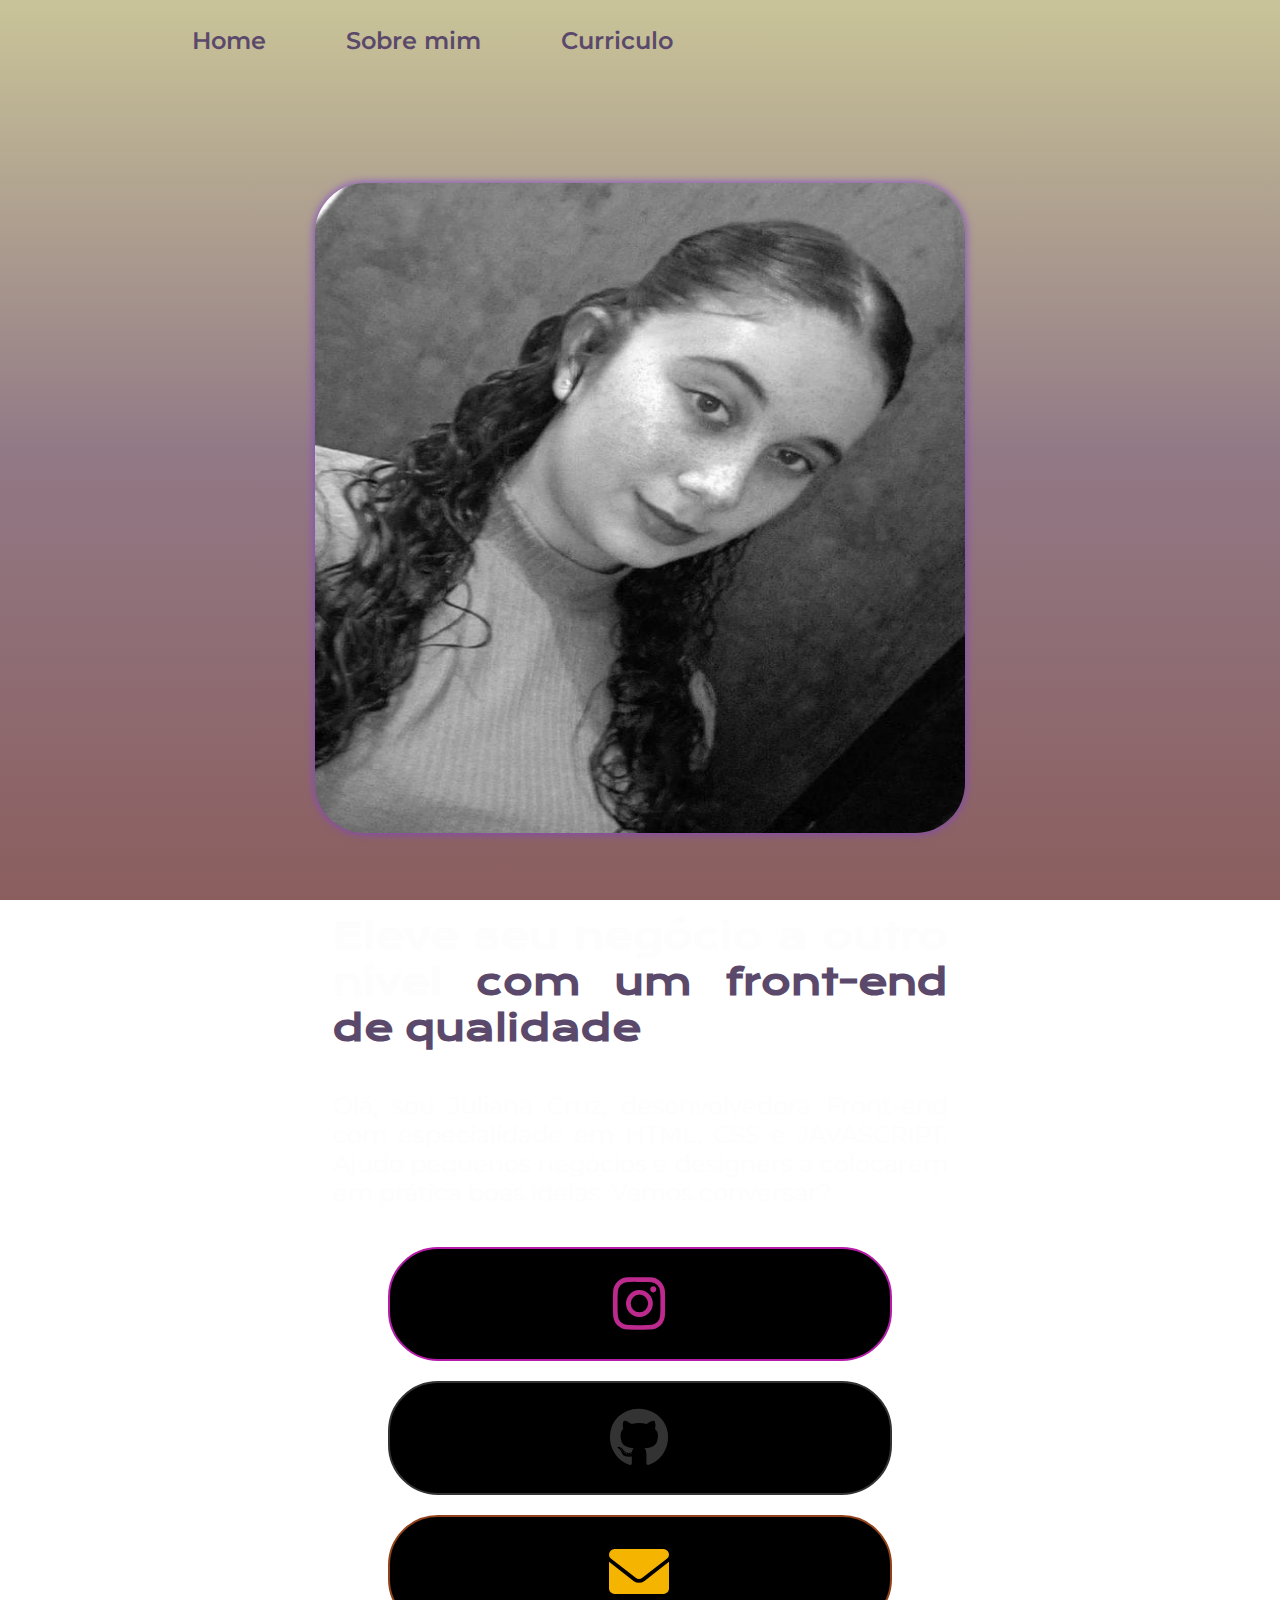
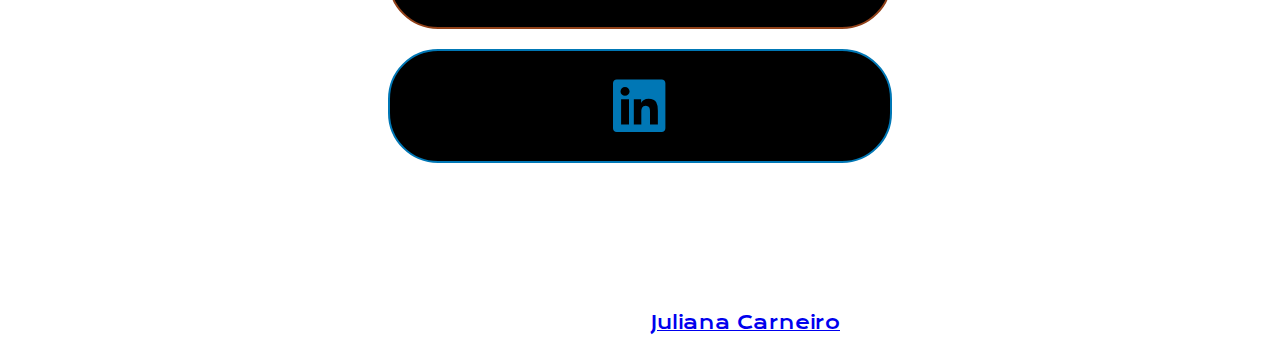
<file: index.html>
<!DOCTYPE html>
<html lang="pt-br">
<head>
    <meta charset="UTF-8">
    <meta name="viewport" content="width=device-width, initial-scale=1.0">
    <title>Portfólio</title>
    <link rel="stylesheet" href="./style/style.css">
    <link rel="stylesheet" href="https://cdnjs.cloudflare.com/ajax/libs/font-awesome/6.0.0-beta3/css/all.min.css">
</head>
<body>
        <header class="cabecalho">
            <nav class="cabecalho-menu">
                
                <a class="cabecalho-menu-links" href="index.html">Home</a>

                <a class="cabecalho-menu-links" href="sobremim.html">Sobre mim</a>

                <a class="cabecalho-menu-links" href="curriculo.html">Curriculo</a>

            </nav>
        </header>
        <main class="conteudo">
            <section class="apresentacao-conteudo">
                <h1 class="apresentacao-conteudo-titulo">
                    Eleve seu negócio a outro nível <strong class="titulo-destaque">com um front-end de qualidade</strong>
                </h1>
                <p class="apresentacao-conteudo-paragrafo">Olá, sou Juliana Cruz, desenvolvedora Front-end com especialidade em HTML, CSS e JAVASCRIPT. Ajudo pequenos negócios e designers a colocarem em prática boas ideias. Vamos conversar?</p>
                
            <div class="apresentacao-links">

                <a class="botao1" href="https://instagram.com/juuh_http_"Instagram>
                    <i class="fab fa-instagram"></i></a>

                <a class="botao2" href="https://github.com/juuhttp"Github>
                    <i class="fab fa-github"></i></a>

                <a class="botao3" href="mailto:cruzbincarneiro@gmail.com"Email>
                    <i class="fas fa-envelope"></i></a>
                
                <a class="botao4" href="https://www.linkedin.com/in/juliana-cruz-bin-carneiro-974b42285/" target="_blank"Linkedin>
                    <i class="fab fa-linkedin"></i></a>
            </div>  

        </section>
                <img class="imagem" src="./assets/IMG_20230118_200412_351.jpg" alt="Foto pessoal">
        </main>
        <footer class="rodape">
            <p>Desenvolvido por <a href="https://github.com/juuhttp">Juliana Carneiro</a></p>
        </footer>
  </body>
  </html>
</file>
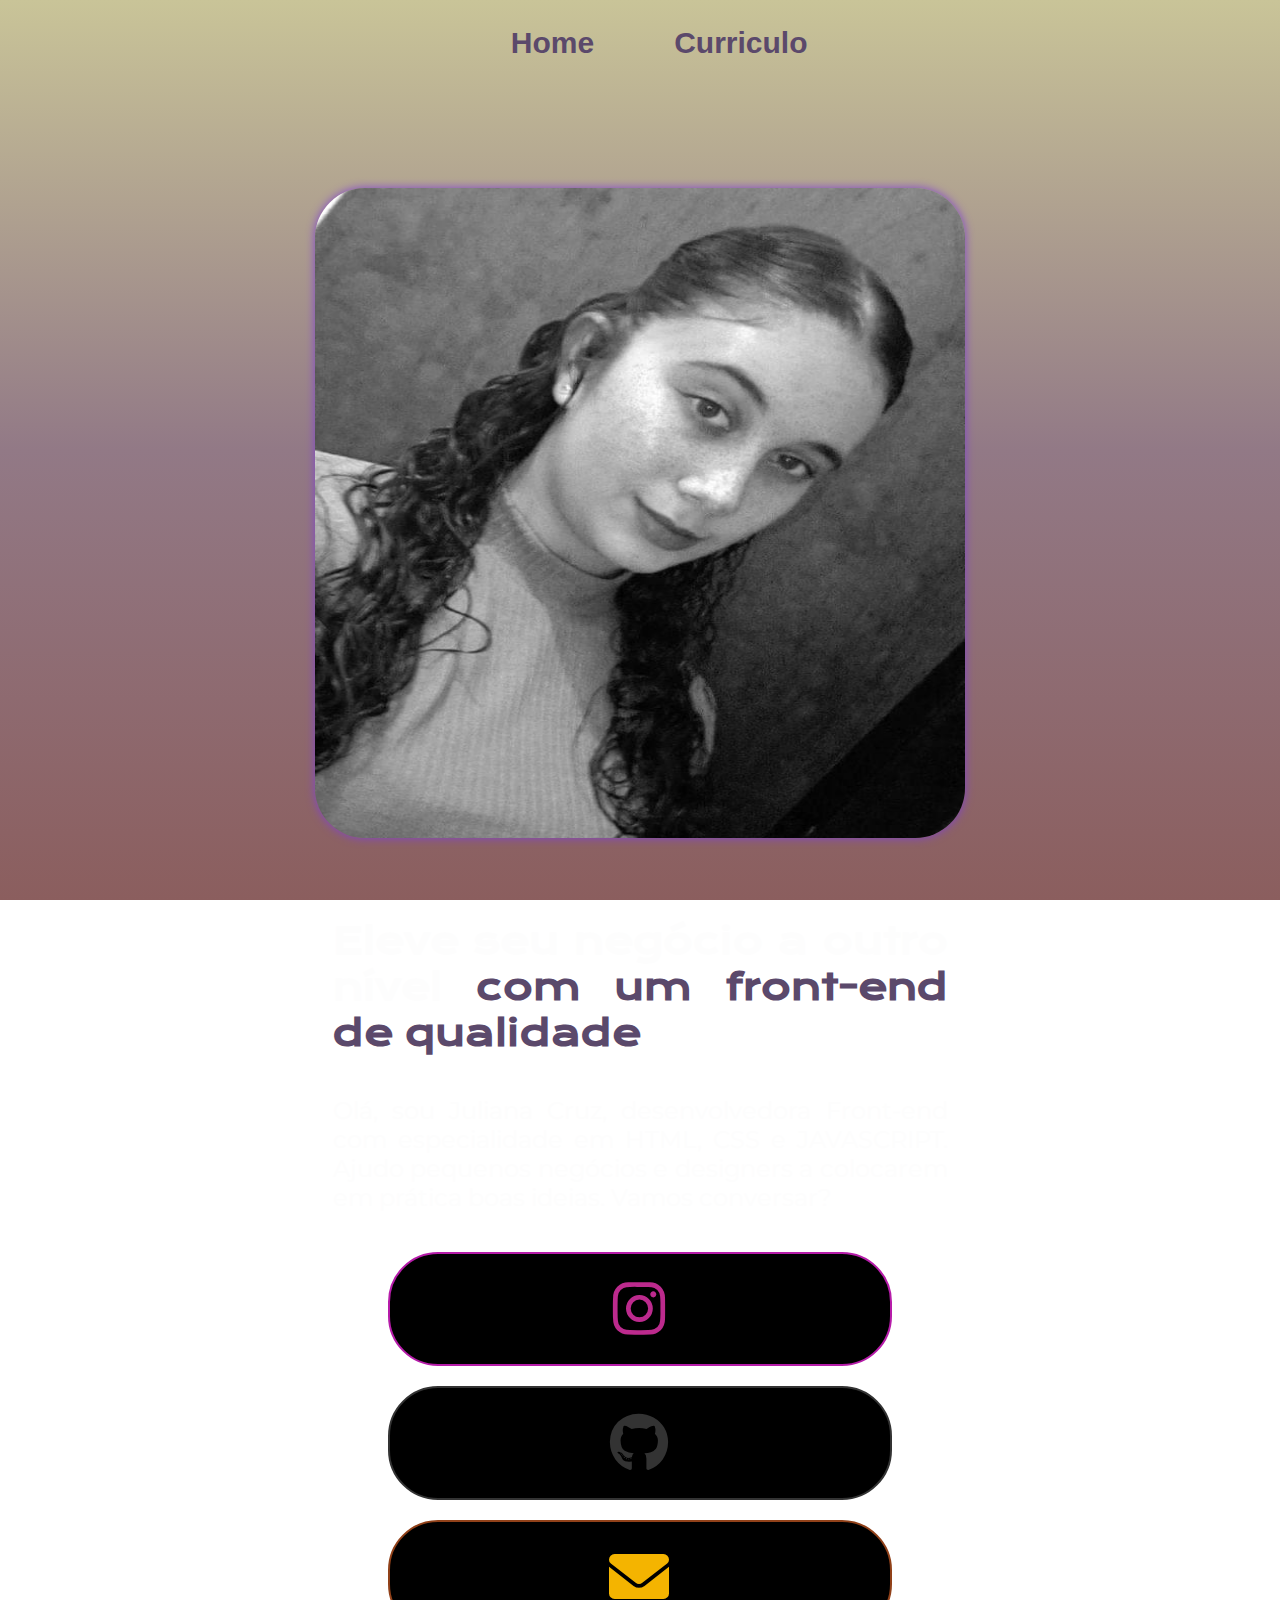
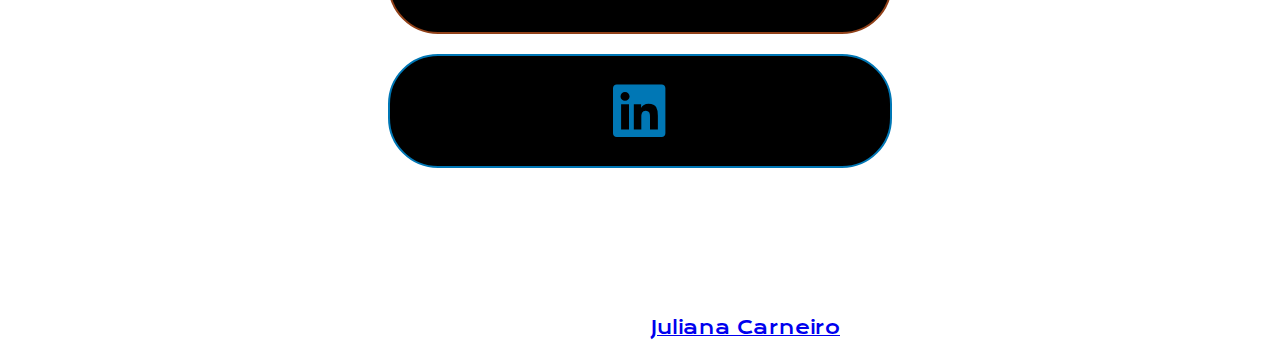
<file: portfólio juliana/index.html>
<!DOCTYPE html>
<html lang="pt-br">
<head>
    <meta charset="UTF-8">
    <meta name="viewport" content="width=device-width, initial-scale=1.0">
    <title>Portfólio</title>
    <link rel="stylesheet" href="./style/style.css">
    <link rel="stylesheet" href="https://cdnjs.cloudflare.com/ajax/libs/font-awesome/6.0.0-beta3/css/all.min.css">
</head>
<body>
        <header class="cabecalho">
            <nav class="cabecalho-menu">
                
                <a class="cabecalho-menu-links" href="index.html">Home</a>

                <a class="cabecalho-menu-links" href="curriculo.html">Curriculo</a>

            </nav>
        </header>
        <main class="conteudo">
            <section class="apresentacao-conteudo">
                <h1 class="apresentacao-conteudo-titulo">
                    Eleve seu negócio a outro nível <strong class="titulo-destaque">com um front-end de qualidade</strong>
                </h1>
                <p class="apresentacao-conteudo-paragrafo">Olá, sou Juliana Cruz, desenvolvedora Front-end com especialidade em HTML, CSS e JAVASCRIPT. Ajudo pequenos negócios e designers a colocarem em prática boas ideias. Vamos conversar?</p>
                
            <div class="apresentacao-links">

                <a class="botao1" href="https://instagram.com/juuh_http_"Instagram>
                    <i class="fab fa-instagram"></i></a>

                <a class="botao2" href="https://github.com/juuhttp"Github>
                    <i class="fab fa-github"></i></a>

                <a class="botao3" href="mailto:cruzbincarneiro@gmail.com"Email>
                    <i class="fas fa-envelope"></i></a>
                
                <a class="botao4" href="https://www.linkedin.com/in/juliana-cruz-bin-carneiro-974b42285/" target="_blank"Linkedin>
                    <i class="fab fa-linkedin"></i></a>
            </div>  

        </section>
                <img class="imagem" src="./assets/IMG_20230118_200412_351.jpg" alt="Foto pessoal">
        </main>
        <footer class="rodape">
            <p>Desenvolvido por <a href="https://github.com/juuhttp">Juliana Carneiro</a></p>
        </footer>
  </body>
  </html>
</file>
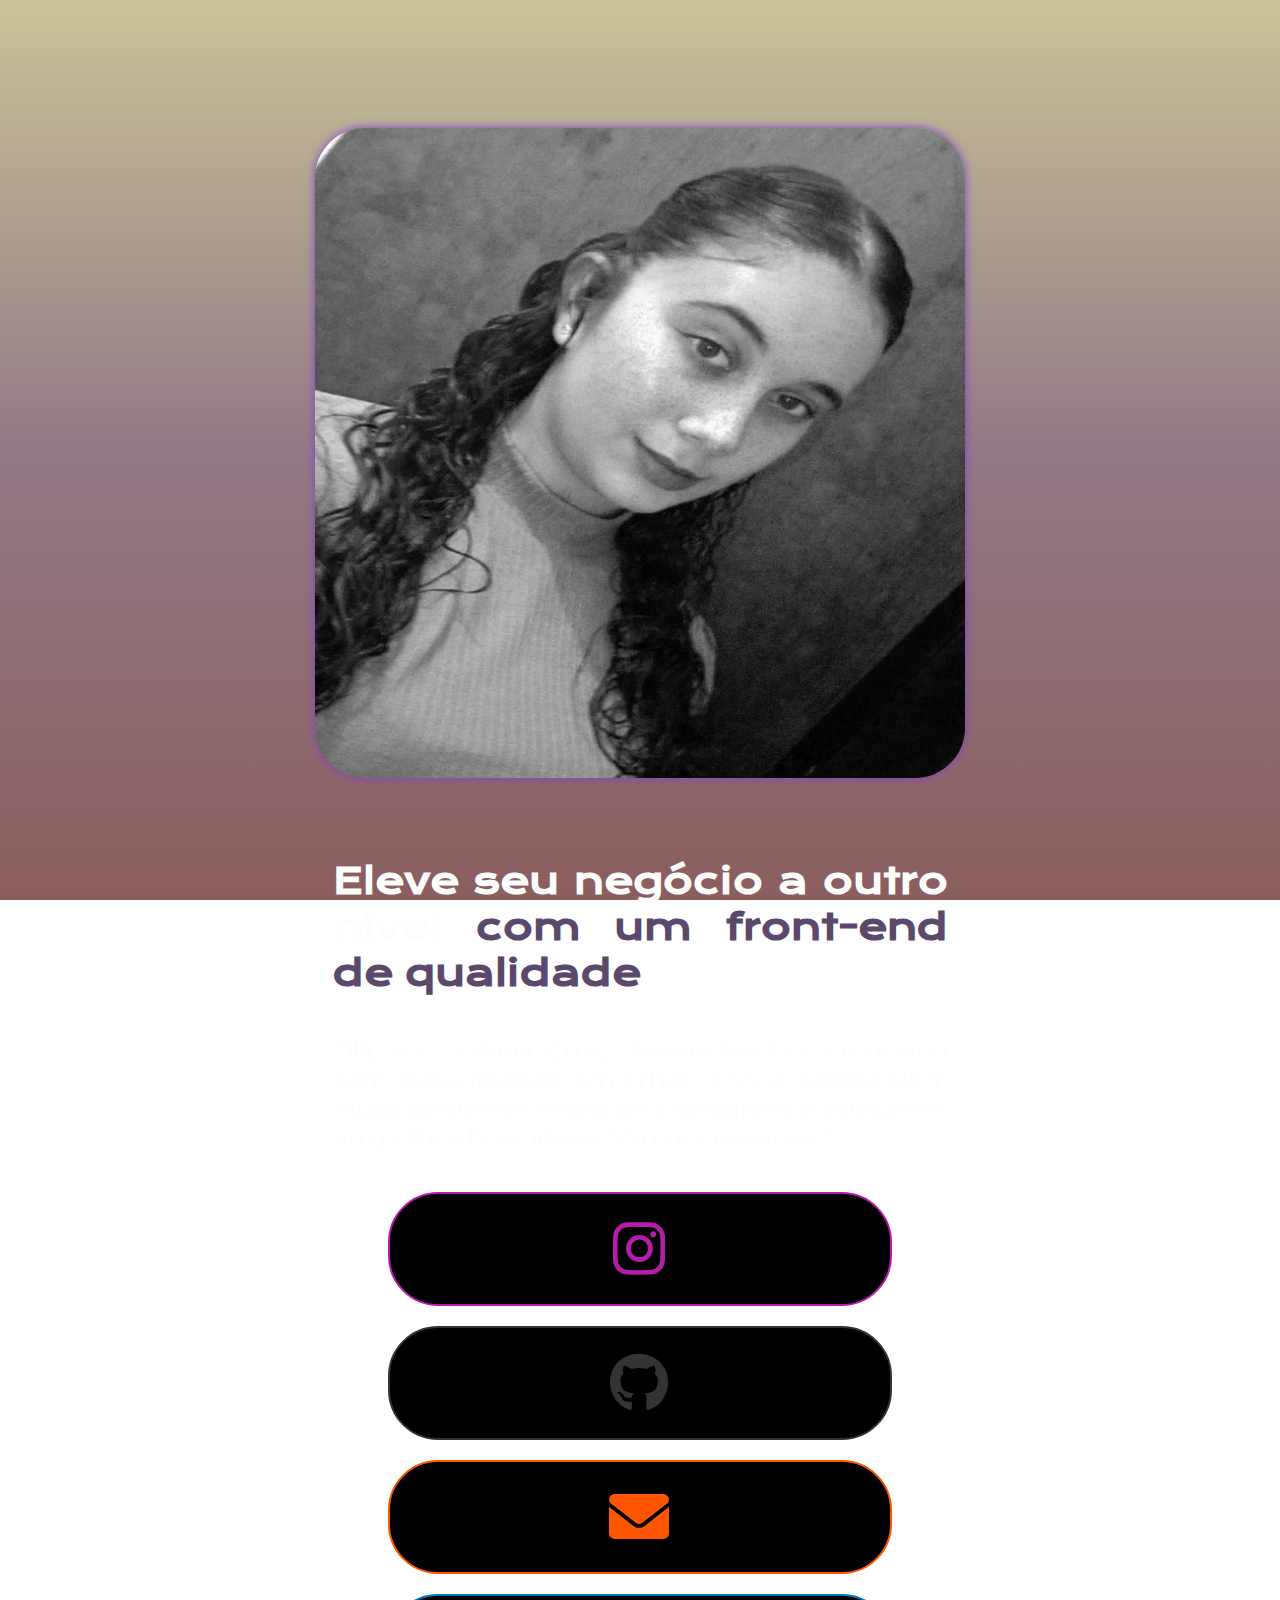
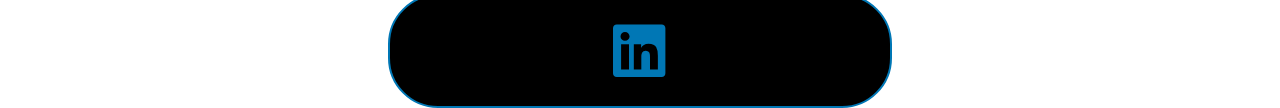
<file: prática 2 - html/index.html>
<!DOCTYPE html>
<html lang="pt-br">
<head>
    <meta charset="UTF-8">
    <meta name="viewport" content="width=device-width, initial-scale=1.0">
    <title>Portfólio</title>
    <link rel="stylesheet" href="style.css">
    <link rel="stylesheet" href="https://cdnjs.cloudflare.com/ajax/libs/font-awesome/6.0.0-beta3/css/all.min.css">
</head>
<body>
        <header></header>
        <main class="conteudo">
            <section class="apresentacao-conteudo">
                <h1 class="apresentacao-conteudo-titulo">
                    Eleve seu negócio a outro nível <strong class="titulo-destaque">com um front-end de qualidade</strong>
                </h1>
                <p class="apresentacao-conteudo-paragrafo">Olá, sou Juliana Cruz, desenvolvedora Front-end com especialidade em HTML, CSS e JAVASCRIPT. Ajudo pequenos negócios e designers a colocarem em prática boas ideias. Vamos conversar?</p>
                
            <div class="apresentacao-links">

                <a class="botao1" href="https://instagram.com/juuh_http_"Instagram>
                    <i class="fab fa-instagram"></i></a>

                <a class="botao2" href="https://github.com/juuhttp"Github>
                    <i class="fab fa-github"></i></a>

                <a class="botao3" href="mailto:cruzbincarneiro@gmail.com"Email>
                    <i class="fas fa-envelope"></i></a>
                
                <a class="botao4" href="https://www.linkedin.com/in/juliana-cruz-bin-carneiro-974b42285/" target="_blank"Linkedin>
                    <i class="fab fa-linkedin"></i></a>
            </div>  

        </section>
                <img class="imagem" src="IMG_20230118_200412_351.jpg" alt="Foto pessoal">
        </main>
        <footer></footer>
    
</body>
</html>
</file>
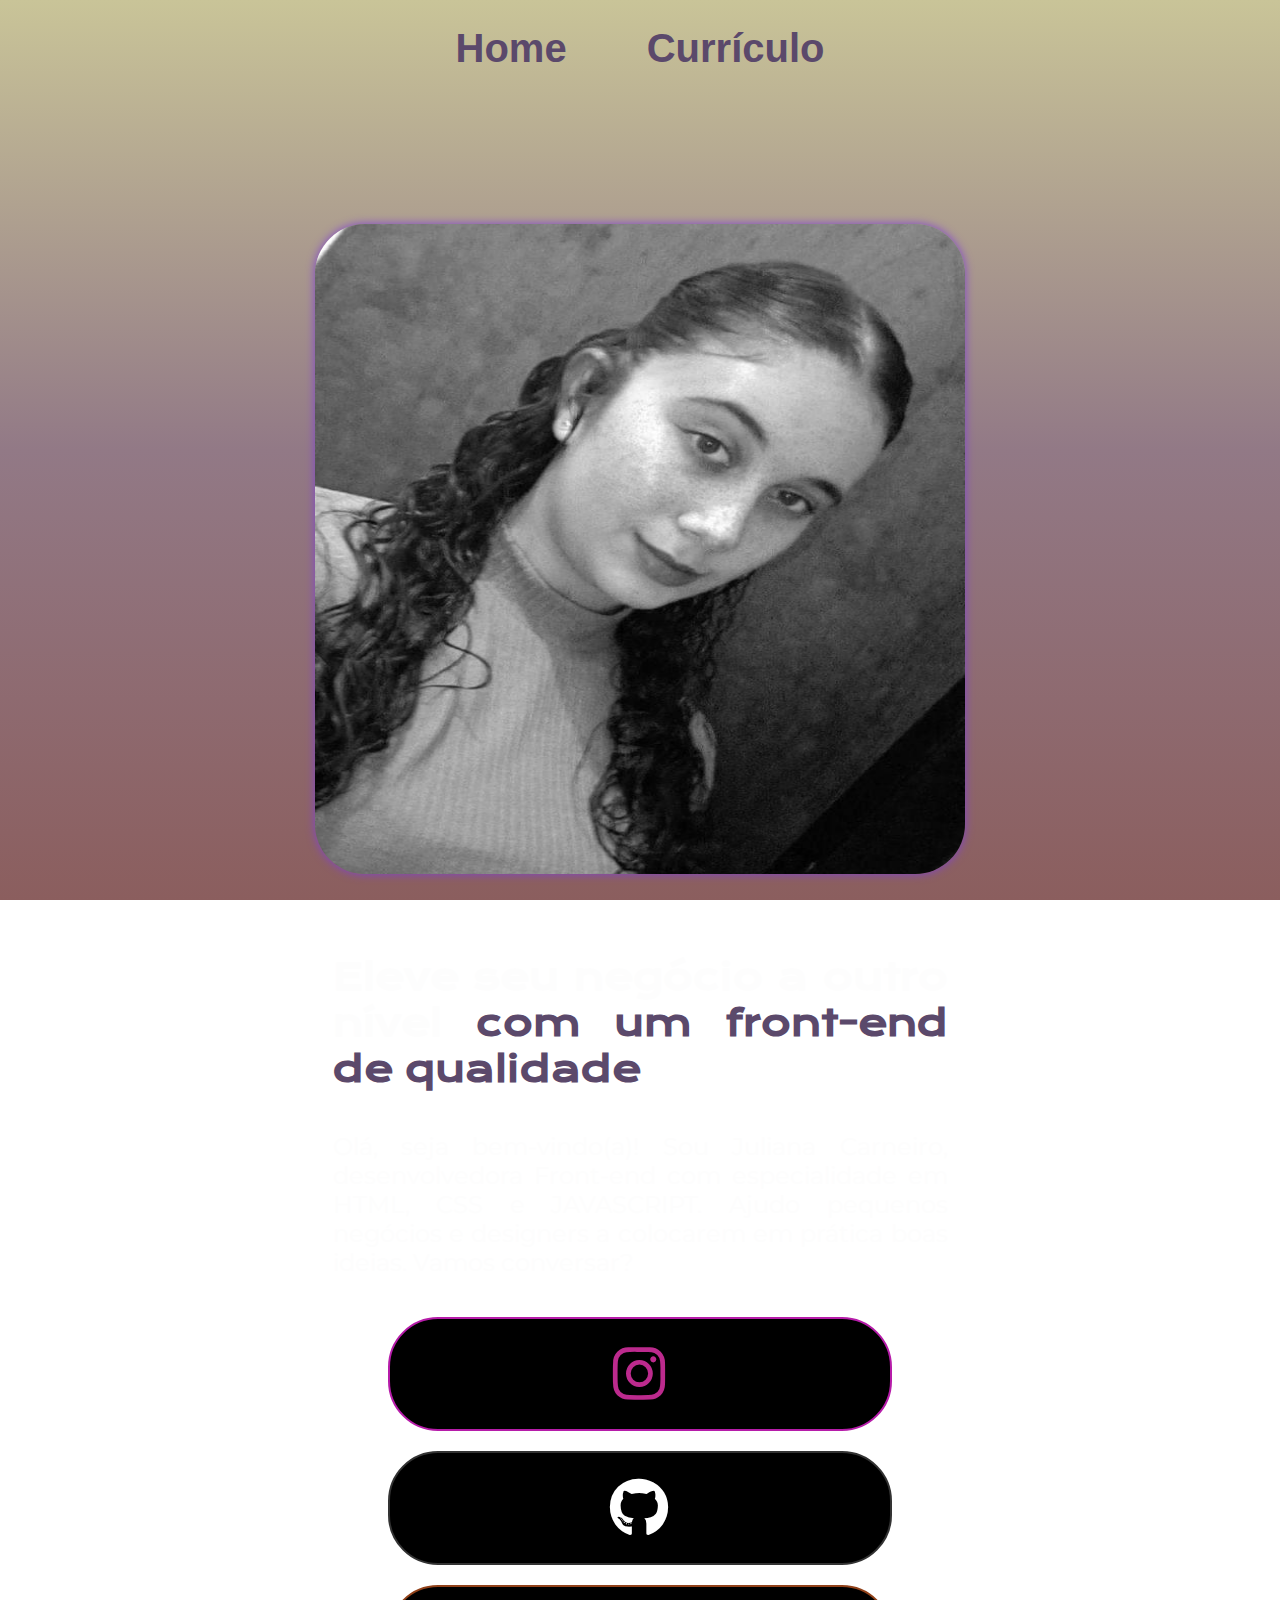
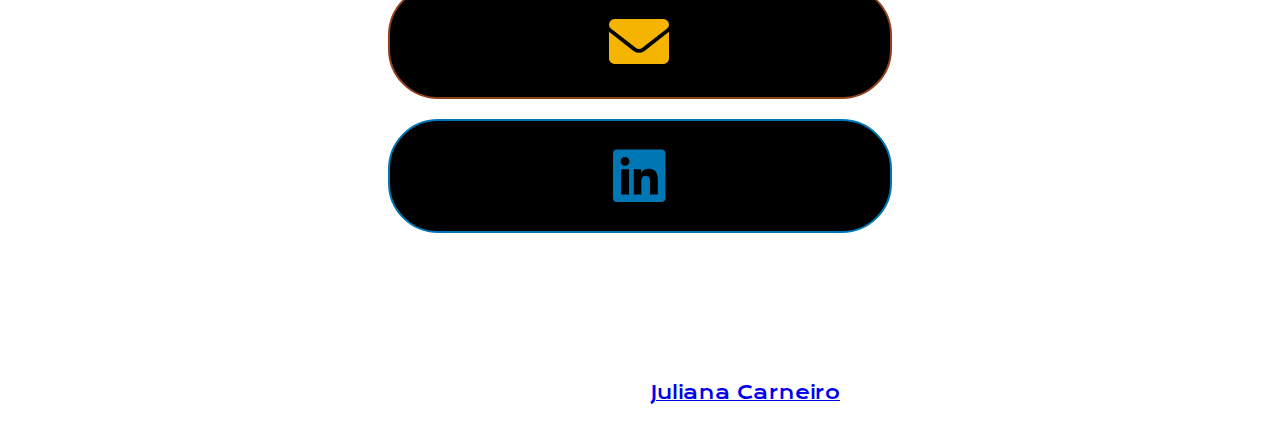
<file: portfoliopessoal/prática 2 - html/index.html>
<!DOCTYPE html>
<html lang="pt-br">
<head>
    <meta charset="UTF-8">
    <meta name="viewport" content="width=device-width, initial-scale=1.0">
    <title>Portfólio</title>
    <link rel="stylesheet" href="./style/style.css">
    <link rel="stylesheet" href="https://cdnjs.cloudflare.com/ajax/libs/font-awesome/6.0.0-beta3/css/all.min.css">
</head>
<body>
        <header class="cabecalho">
            <nav class="cabecalho-menu">
                
                <a class="cabecalho-menu-links" href="index.html">Home</a>

                <a class="cabecalho-menu-links" href="curriculo.html">Currículo</a>

            </nav>
        </header>
        <main class="conteudo">
            <section class="apresentacao-conteudo">
                <h1 class="apresentacao-conteudo-titulo">
                    Eleve seu negócio a outro nível <strong class="titulo-destaque">com um front-end de qualidade</strong>
                </h1>
                <p class="apresentacao-conteudo-paragrafo">Olá, seja bem-vindo(a)! Sou Juliana Carneiro, desenvolvedora Front-end com especialidade em HTML, CSS e JAVASCRIPT. Ajudo pequenos negócios e designers a colocarem em prática boas ideias. Vamos conversar?</p>
                
            <div class="apresentacao-links">

                <a class="botao1" href="https://instagram.com/juuh_http_"Instagram>
                    <i class="fab fa-instagram"></i></a>

                <a class="botao2" href="https://github.com/juuhttp"Github>
                    <i class="fab fa-github"></i></a>

                <a class="botao3" href="mailto:cruzbincarneiro@gmail.com"Email>
                    <i class="fas fa-envelope"></i></a>
                
                <a class="botao4" href="https://www.linkedin.com/in/juliana-cruz-bin-carneiro-974b42285/" target="_blank"Linkedin>
                    <i class="fab fa-linkedin"></i></a>
            </div>  

        </section>
                <img class="imagem" src="./assets/IMG_20230118_200412_351.jpg" alt="Foto pessoal">
        </main>
        <footer class="rodape">
            <p>Desenvolvido por <a href="https://github.com/juuhttp">Juliana Carneiro</a></p>
        </footer>
  </body>
  </html>
</file>
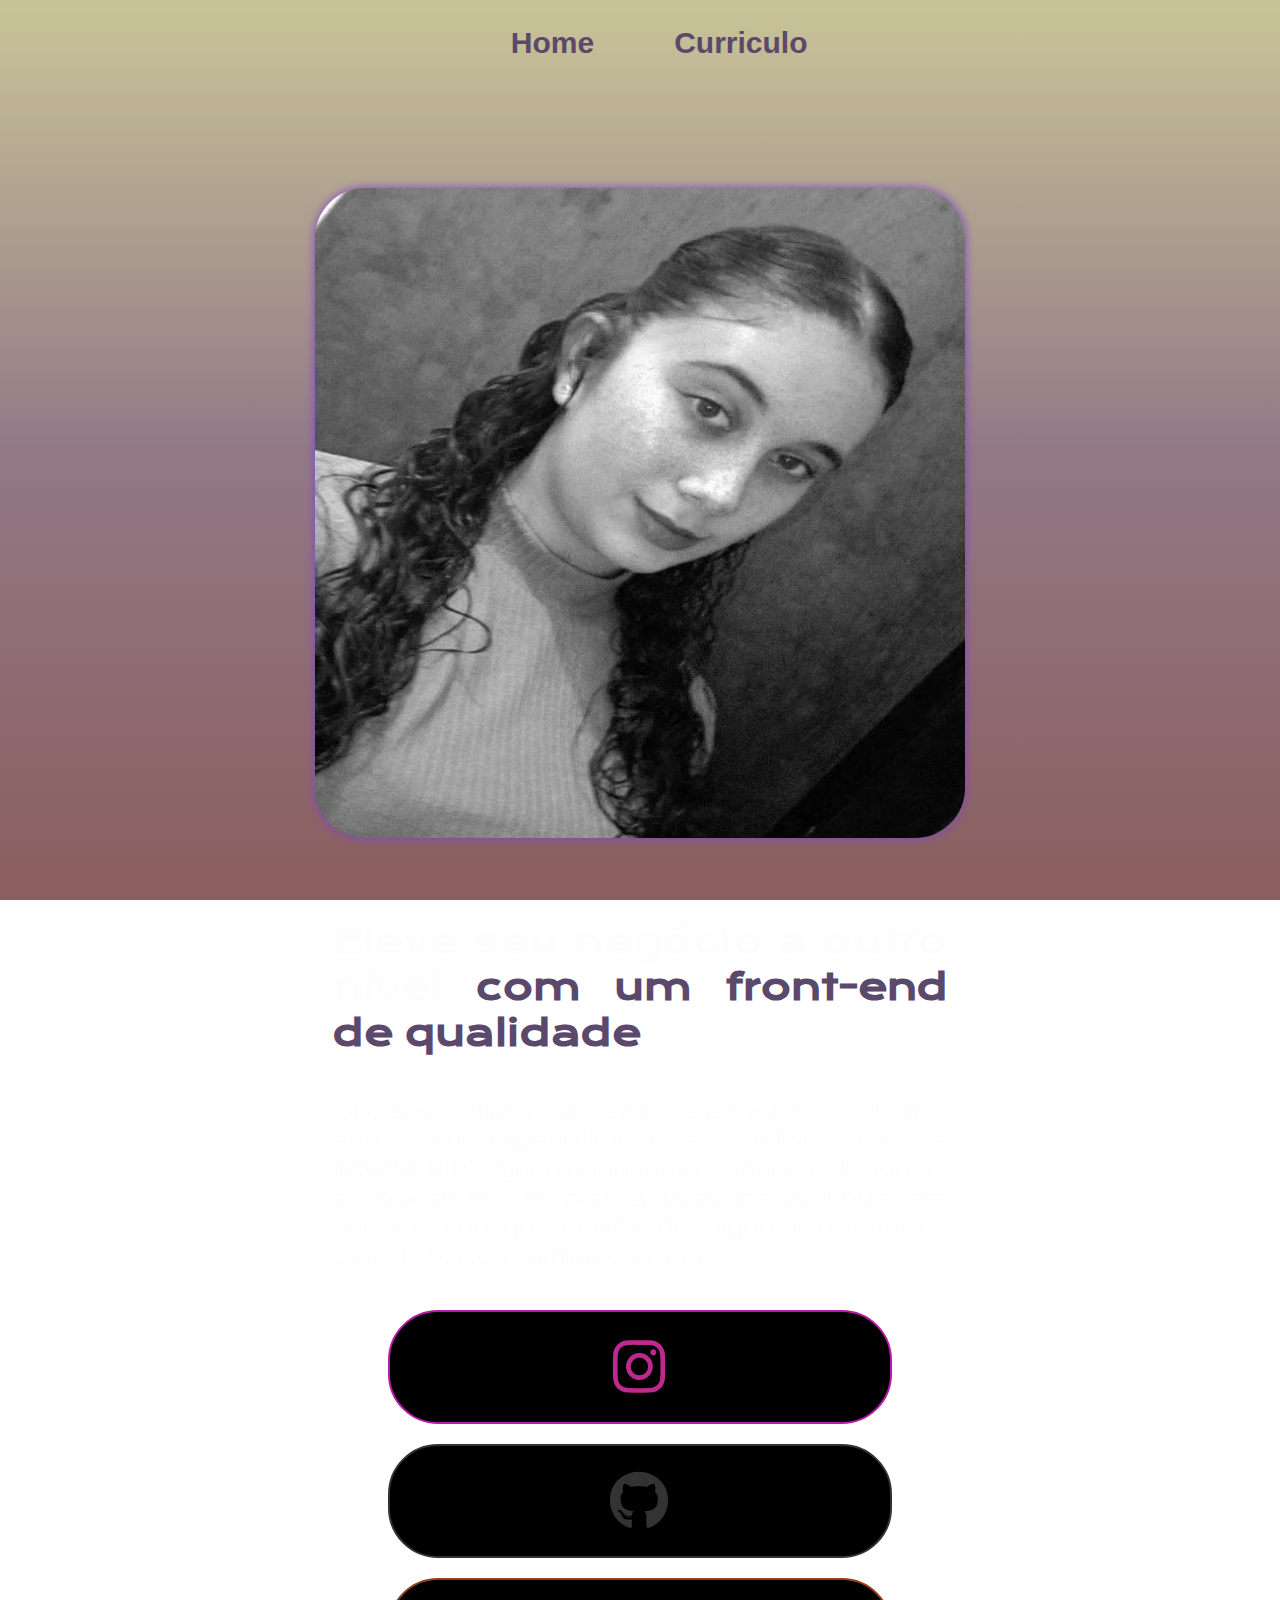
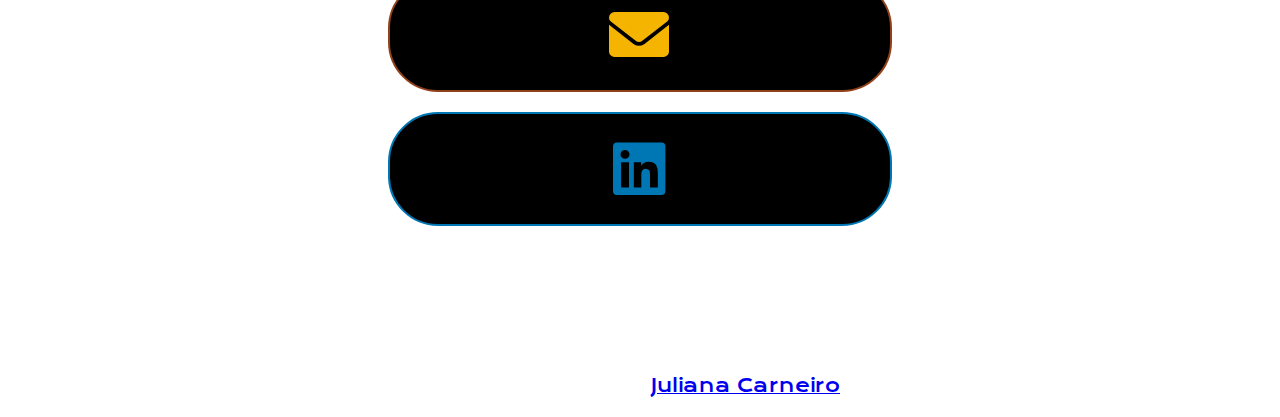
<file: portfólio/portfoliopessoal/portfólio juliana/index.html>
<!DOCTYPE html>
<html lang="pt-br">
<head>
    <meta charset="UTF-8">
    <meta name="viewport" content="width=device-width, initial-scale=1.0">
    <title>Portfólio</title>
    <link rel="stylesheet" href="./style/style.css">
    <link rel="stylesheet" href="https://cdnjs.cloudflare.com/ajax/libs/font-awesome/6.0.0-beta3/css/all.min.css">
</head>
<body>
        <header class="cabecalho">
            <nav class="cabecalho-menu">
                
                <a class="cabecalho-menu-links" href="index.html">Home</a>

                <a class="cabecalho-menu-links" href="curriculo.html">Curriculo</a>

            </nav>
        </header>
        <main class="conteudo">
            <section class="apresentacao-conteudo">
                <h1 class="apresentacao-conteudo-titulo">
                    Eleve seu negócio a outro nível <strong class="titulo-destaque">com um front-end de qualidade</strong>
                </h1>
                <p class="apresentacao-conteudo-paragrafo">Olá, sou Juliana Carneiro, desenvolvedora Front-end com especialidade em HTML, CSS e JAVASCRIPT. Ajudo pequenos negócios e designers a colocarem em prática boas ideias. Entre em contato comigo através de alguma plataforma digital abaixo, e vamos conversar.</p>
                
            <div class="apresentacao-links">

                <a class="botao1" href="https://instagram.com/juuh_http_"Instagram>
                    <i class="fab fa-instagram"></i></a>

                <a class="botao2" href="https://github.com/juuhttp"Github>
                    <i class="fab fa-github"></i></a>

                <a class="botao3" href="mailto:cruzbincarneiro@gmail.com"Email>
                    <i class="fas fa-envelope"></i></a>
                
                <a class="botao4" href="https://www.linkedin.com/in/juliana-cruz-bin-carneiro-974b42285/" target="_blank"Linkedin>
                    <i class="fab fa-linkedin"></i></a>
            </div>  

        </section>
                <img class="imagem" src="./assets/IMG_20230118_200412_351.jpg" alt="Foto pessoal">
        </main>
        <footer class="rodape">
            <p>Desenvolvido por <a href="https://github.com/juuhttp">Juliana Carneiro</a></p>
        </footer>
  </body>
  </html>
</file>
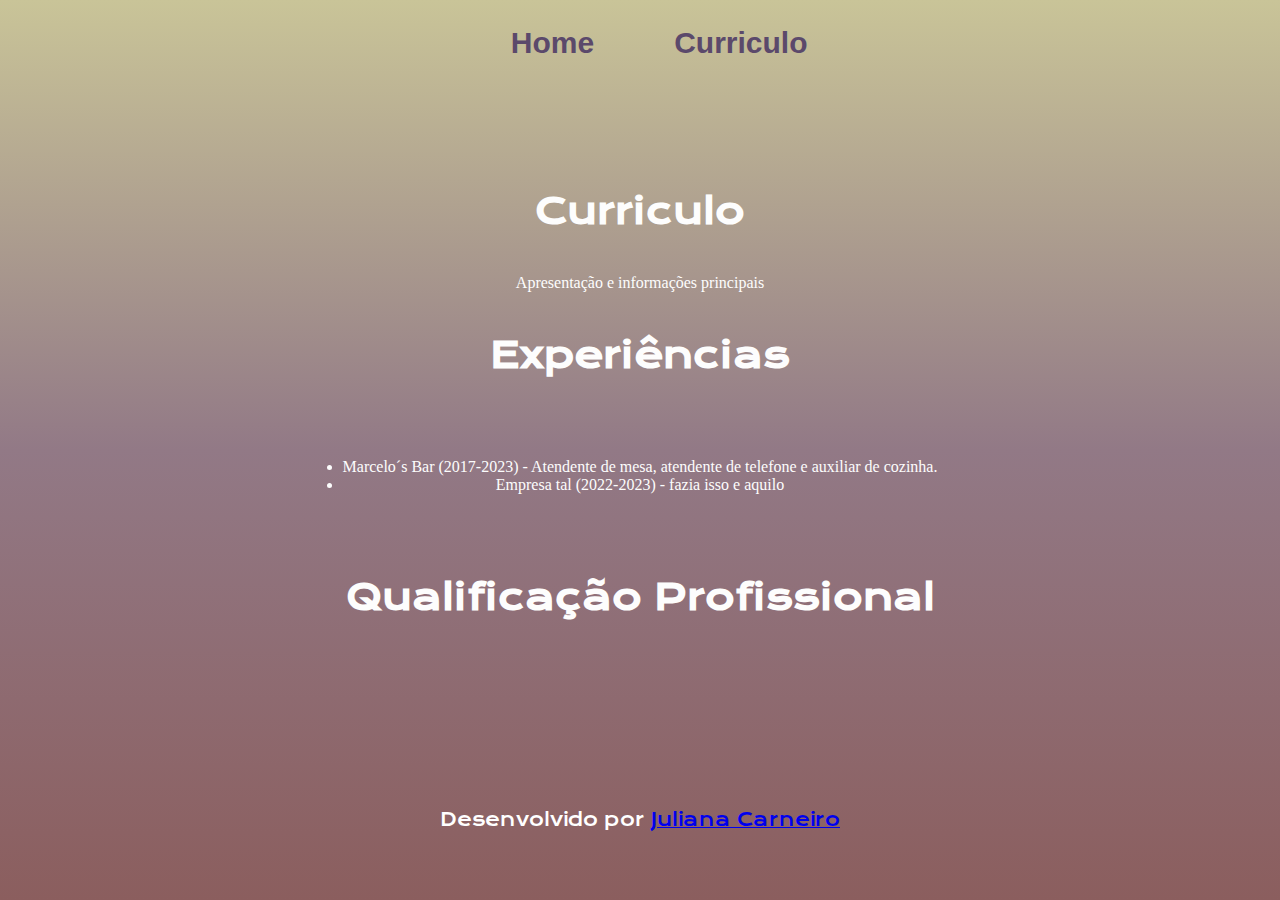
<file: portfólio juliana/curriculo.html>
<!DOCTYPE html>
<html lang="pt-br">
<head>
    <meta charset="UTF-8">
    <meta name="viewport" content="width=device-width, initial-scale=1.0">
    <title>Curriculo</title>
    <link rel="stylesheet" href="./style/style.css">
</head>
<body>

    <header class="cabecalho">
        <nav class="cabecalho-menu">

            <a class="cabecalho-menu-links" href="index.html">Home</a>
            <a class="cabecalho-menu-links" href="curriculo.html">Curriculo</a>

        </nav>
    </header>

    <main class="conteudo">
        <section class="apresentacao-conteudo">
            <h1 class="apresentacao-conteudo-titulo">Curriculo</h1>
            <p class="apresentacao-conteudo-texto"> Apresentação e informações principais
            </p>
            <h2 class="apresentacao-conteudo-titulo">Experiências</h2>
            <p class="apresentacao-conteudo-texto">
                <ul class="apresentacao-conteudo-texto">
                    <li>Marcelo´s Bar (2017-2023) - Atendente de mesa, atendente de telefone e auxiliar de cozinha. </li>
                    <li>Empresa tal (2022-2023) - fazia isso e aquilo</li>
                </ul>
            </p>
            <h2 class="apresentacao-conteudo-titulo">Qualificação Profissional</h2>
            <div></div>
        </section>

    </main>

    <footer class="rodape">
        <p>Desenvolvido por <a href="https://github.com/juuhttp">Juliana Carneiro</a></p>
    </footer>
    
</body>
</html>
</file>
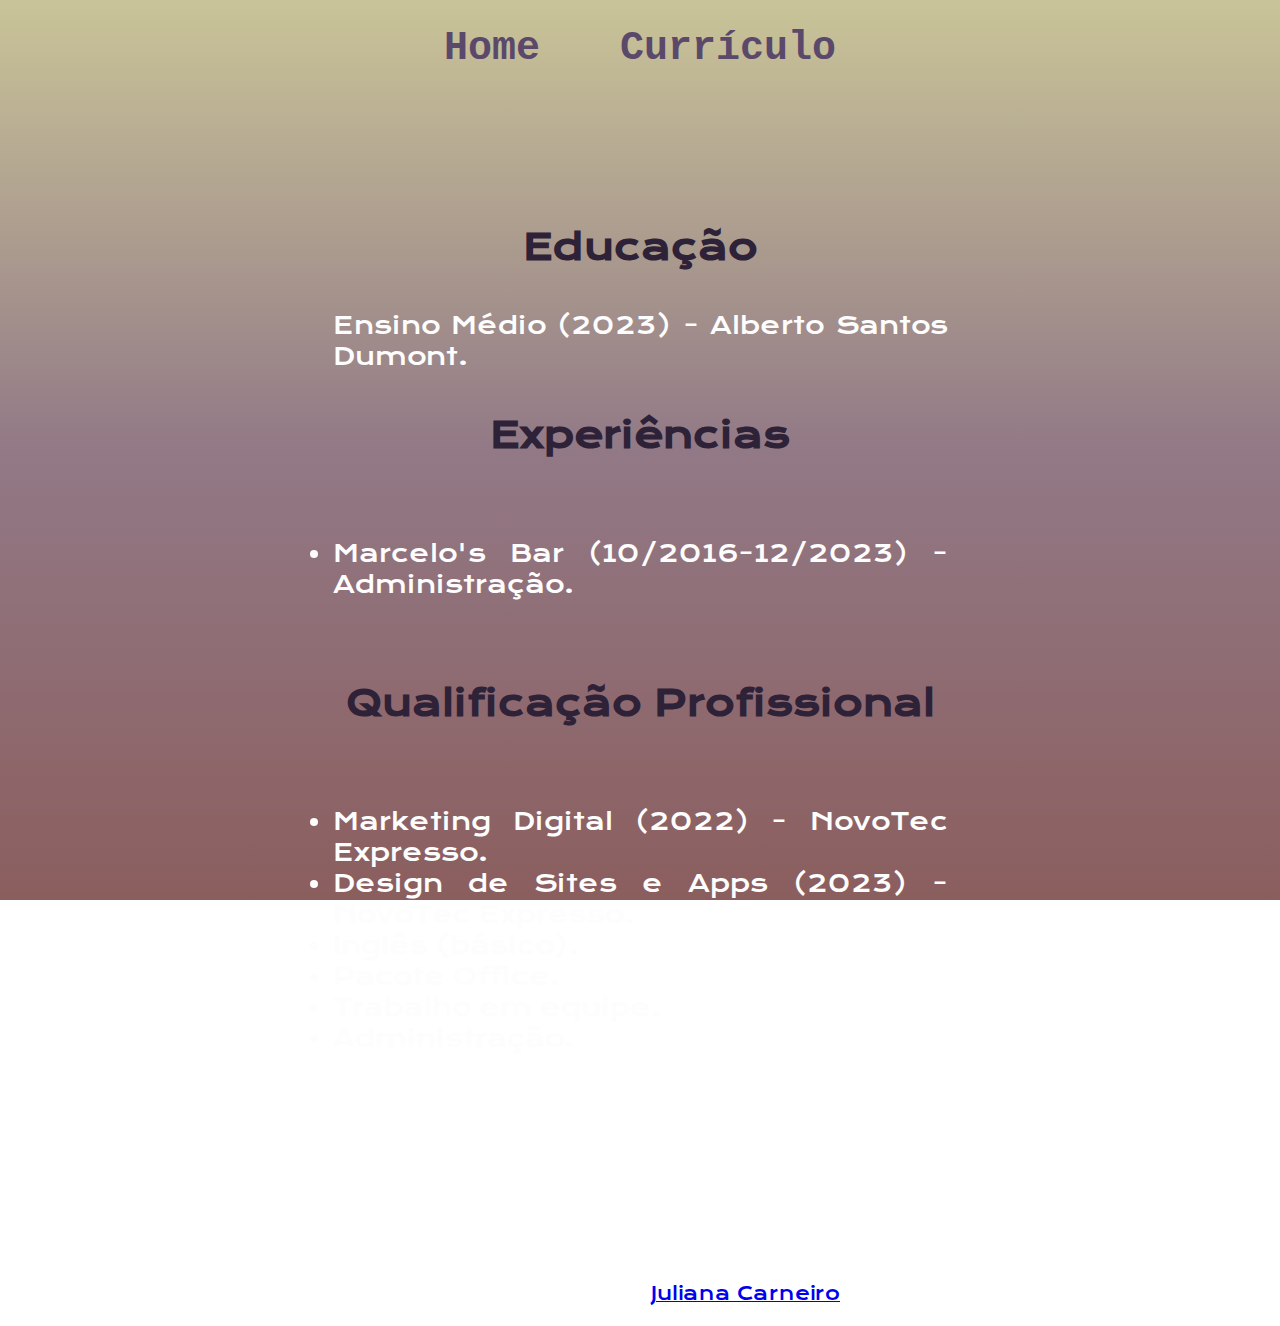
<file: portfoliopessoal/prática 2 - html/curriculo.html>
<!DOCTYPE html>
<html lang="pt-br">
<head>
    <meta charset="UTF-8">
    <meta name="viewport" content="width=device-width, initial-scale=1.0">
    <title>Curriculo</title>
    <link rel="stylesheet" href="./style/curriculo.css">
</head>
<body>

    <header class="cabecalho">
        <nav class="cabecalho-menu">

            <a class="cabecalho-menu-links" href="index.html">Home</a>

            <a class="cabecalho-menu-links" href="curriculo.html">Currículo</a>

        </nav>
    </header>

    <main class="conteudo">
        <section class="apresentacao-conteudo">
            <h1 class="apresentacao-conteudo-titulo">Educação</h1>
            <p class="apresentacao-conteudo-texto"> Ensino Médio (2023) - Alberto Santos Dumont.
            </p>
            <h2 class="apresentacao-conteudo-titulo">Experiências</h2>
            <p class="apresentacao-conteudo-texto">
                <ul class="apresentacao-conteudo-texto">
                  <li>Marcelo's Bar (10/2016-12/2023) - Administração.</li>
                </ul>
            </p>
            <h2 class="apresentacao-conteudo-titulo">Qualificação Profissional</h2>
            <p class="apresentacao-conteudo-texto">
                <ul class="apresentacao-conteudo-texto">
                    <li>Marketing Digital (2022) - NovoTec Expresso.</li>
                    <li>Design de Sites e Apps (2023) - NovoTec Expresso.</li>
                    <li>Inglês (básico).</li>
                    <li>Pacote Office.</li>
                    <li>Trabalho em equipe.</li>
                    <li>Administração.</li>
                </ul>
            </p>
            <div></div>
        </section>

    </main>

    <footer class="rodape">
        <p>Desenvolvido por <a href="https://github.com/juuhttp">Juliana Carneiro</a></p>
    </footer>
    
</body>
</html>
</file>
<file: style/style.css>
@import url('https://fonts.googleapis.com/css2?family=Krona+One&family=Montserrat&display=swap');

*{
    margin: 0;
    padding: 0;
}

body {
        height: 100vh;
        
        background: linear-gradient(to bottom, #c9c498, #927986, rgb(139, 94, 94));

        background-size: cover;

        background-repeat: no-repeat;

        background-attachment: fixed;

        margin: 0;

        color: rgb(253, 253, 253);
}

.cabecalho {
    padding: 2% 0% 0% 15%;
}

.cabecalho-menu {
    display: flex;
    gap: 80px;
}

.cabecalho-menu-links{
    font-family: 'Montserrat', sans-serif;
    font-size: 24px;
    font-weight: 600;
    color: #5b496b;
    text-decoration: none;
}

.titulo-destaque{
        color: #5b496b;
}

.conteudo{
        height: auto;

        flex-direction: column;
        
        margin: 10%;

        display: flex;

        align-items: center;

        justify-content: space-between;
}

.apresentacao-conteudo{
        width: 615px;

        display: flex;
        flex-direction: column;

        justify-content: center;

        align-items: center;

        text-align: center;

        height: auto;

        gap: 40px;

        order: 2;
}

.apresentacao-conteudo-titulo{
        font-size: 36px;

        font-family: 'Krona One', 'sans-serif';

        text-align: justify;
}

.apresentacao-conteudo-paragrafo{
        font-size: 24px;

        font-family: 'Montserrat', sans-serif;

        text-align: justify;
}

.apresentacao-links {

        width: 500px;

        display:flex;
        flex-direction: column;

        align-items: center;

        gap: 20px;
}

.botao1 {
        background-color: #000;
    align-items: center;
    color: #bc2a8d; 
    width: 500px;   
    height: 80px; 
    display: flex;
    align-items: center;
    justify-content: center;
    border: 2px solid#b61ca9;
    border-radius: 50px;
    font-size: 24px;
    padding: 15px 0;
    text-decoration: none;
    font-family: 'Rock Salt', cursive;
    letter-spacing: 2px;
    text-transform: uppercase;
    position: relative;
    overflow: hidden;
}


.botao1::before {
    content: "";
    position: absolute;
    top: 0;
    left: -100%;
    width: 100%;
    height: 100%;
    background: linear-gradient(45deg, #FFD700, #FF00FF); 
    transition: 0.5s;
}

.botao1:hover::before {
        
        left: 100%;
    }
    
    .botao1 i {

        position: absolute;
    
        left: 50%;
    
        top: 50%;
    
        transform: translate(-50%, -50%);
    
        font-size: 60px;
    }

    
    .botao2 {
        background-color: #000;
        align-items: center;
        color: #333; 
        width: 500px;   
        height: 80px; 
        display: flex;
        align-items: center;
        justify-content: center;
        border: 2px solid #333;
        border-radius: 50px;
        font-size: 24px;
        padding: 15px 0;
        text-decoration: none;
        font-family: 'Rock Salt', cursive;
        letter-spacing: 2px;
        text-transform: uppercase;
        position: relative;
        overflow: hidden;
    }
    
    .botao2::before {
        content: "";
        position: absolute;
        top: 0;
        left: -100%;
        width: 100%;
        height: 100%;
        background: linear-gradient(45deg, transparent, #333);
        transition: 0.5s;
    }

.botao2:hover::before {
    left: 100%;
}

.botao2 i {
        position: absolute;
        font-size: 60px;
        left: 50%;
        top: 50%;
        transform: translate(-50%, -50%);
    }

    .botao3 {
        background-color: #000;
        color: #F4B400; 
        width: 500px;
        height: 80px;
        align-items: center;
        text-align: center;
        border: 2px solid #914119;
        border-radius: 50px;
        font-size: 36px;
        padding: 15px 0;
        text-decoration: none;
        font-family: 'Rock Salt', cursive;
        letter-spacing: 2px;
        text-transform: uppercase;
        position: relative;
        overflow: hidden;
    }

    .botao3::before {
        content: "";
        position: absolute;
        top: 0;
        left: -100%;
        width: 100%;
        height: 100%;
        background: linear-gradient(45deg, transparent, #DB4437, #F4B400);
        transition: 0.5s;
    }

    .botao3:hover::before {
        left: 100%;
    }
    
    .botao3 i {
        position: absolute;
        font-size: 60px;
        left: 50%;
        top: 50%;
        transform: translate(-50%, -50%);
    }

    .botao4 {
        background-color: #000;
        color: #0077B5; 
        width: 500px;
        height: 80px;
        align-items: center;
        text-align: center;
        border: 2px solid #0077B5;
        border-radius: 50px;
        font-size: 36px;
        padding: 15px 0;
        text-decoration: none;
        font-family: 'Rock Salt', cursive;
        letter-spacing: 2px;
        text-transform: uppercase;
        position: relative;
        overflow: hidden;
    }

    .botao4::before {
        content: "";
        position: absolute;
        top: 0;
        left: -100%;
        width: 100%;
        height: 100%;
        background: linear-gradient(45deg, #0077B5, #004471); /* Gradiente de tons de azul */
        transition: 0.5s;
    }

    .botao4:hover::before {
        left: 100%;
    }

    .botao4 i {
        position: absolute;
        font-size: 60px;
        left: 50%;
        top: 50%;
        transform: translate(-50%, -50%);
    }

.imagem {
        max-width: 100%;
        width: 650px;
        height: 650px;
        text-align: center;
        align-items: center;
        border-radius: 50px; 
        box-shadow: 0 0 10px #8043cf;
        transition: transform 0.3s ease-in-out;
        position: relative;
        overflow: hidden;
        order: 1;
        margin-bottom: 80px;
       
}

.imagem img{
        object-fit: cover;
        display: block;
        width: 100%;
        height: 100%;
}

.imagem::before,
.imagem::after{
        content: "";
        position: absolute;
        width: 10px;
        height: 10px;
        border: 2px solid #ff5500;
        background-color: transparent;
}

.imagem::before{
        top: 0;
        left: 0;
        border-top-left-radius: 10px;
        border-width: 2px 0 0 2px;
}

.imagem::after{
        bottom: 0;
        right: 0;
        border-top-right-radius: 10px;
        border-width: 0 2px 2px 0;
}

.imagem:hover{
        transform: scale(1.1);
}

.rodape{
    color: white;    
    background-color: #c9c498, #927986, rgb(139, 94, 94) ;
    display: flex;
    align-items: center;
    justify-content: center;
    text-align: center;
    font-family: 'Krona One', sans-serif;
    font-size: 18px;
    font-weight: 400;
    padding: 20px;
}

.rodape a:hover {
        color:#02147ce7 ;
        background: linear-gradient(  #c9c498, #927986, rgb(139, 94, 94));
}
</file>
<file: portfólio juliana/style/style.css>
@import url('https://fonts.googleapis.com/css2?family=Krona+One&family=Montserrat&display=swap');

*{
    margin: 0;
    padding: 0;
}

body {
        height: 100vh;
        
        background: linear-gradient(to bottom, #c9c498, #927986, rgb(139, 94, 94));

        background-size: cover;

        background-repeat: no-repeat;

        background-attachment: fixed;

        margin: 0;

        color: rgb(253, 253, 253);
}

.cabecalho {
    padding: 2% 0% 0% 3%;
    text-align: center; /* Centraliza o conteúdo dentro do elemento */
}

.cabecalho-menu {
    display: flex;
    gap: 80px;
    justify-content: center; /* Centraliza os itens horizontalmente */
}

.cabecalho-menu-links {
    font-family: 'Arial', sans-serif; /* Altera a fonte para Arial (por exemplo) */
    font-size: 30px; /* Aumenta o tamanho da fonte para 30px */
    font-weight: 600;
    color: #5b496b;
    text-decoration: none;
}


.titulo-destaque{
        color: #5b496b;
}

.conteudo{
        height: auto;

        flex-direction: column;
        
        margin: 10%;

        display: flex;

        align-items: center;

        justify-content: space-between;
}

.apresentacao-conteudo{
        width: 615px;

        display: flex;
        flex-direction: column;

        justify-content: center;

        align-items: center;

        text-align: center;

        height: auto;

        gap: 40px;

        order: 2;
}

.apresentacao-conteudo-titulo{
        font-size: 36px;

        font-family: 'Krona One', 'sans-serif';

        text-align: justify;
}

.apresentacao-conteudo-paragrafo{
        font-size: 24px;

        font-family: 'Montserrat', sans-serif;

        text-align: justify;
}

.apresentacao-links {

        width: 500px;

        display:flex;
        flex-direction: column;

        align-items: center;

        gap: 20px;
}

.botao1 {
        background-color: #000;
    align-items: center;
    color: #bc2a8d; 
    width: 500px;   
    height: 80px; 
    display: flex;
    align-items: center;
    justify-content: center;
    border: 2px solid#b61ca9;
    border-radius: 50px;
    font-size: 24px;
    padding: 15px 0;
    text-decoration: none;
    font-family: 'Rock Salt', cursive;
    letter-spacing: 2px;
    text-transform: uppercase;
    position: relative;
    overflow: hidden;
}


.botao1::before {
    content: "";
    position: absolute;
    top: 0;
    left: -100%;
    width: 100%;
    height: 100%;
    background: linear-gradient(45deg, #FFD700, #FF00FF); 
    transition: 0.5s;
}

.botao1:hover::before {
        
        left: 100%;
    }
    
    .botao1 i {

        position: absolute;
    
        left: 50%;
    
        top: 50%;
    
        transform: translate(-50%, -50%);
    
        font-size: 60px;
    }

    
    .botao2 {
        background-color: #000;
        align-items: center;
        color: #333; 
        width: 500px;   
        height: 80px; 
        display: flex;
        align-items: center;
        justify-content: center;
        border: 2px solid #333;
        border-radius: 50px;
        font-size: 24px;
        padding: 15px 0;
        text-decoration: none;
        font-family: 'Rock Salt', cursive;
        letter-spacing: 2px;
        text-transform: uppercase;
        position: relative;
        overflow: hidden;
    }
    
    .botao2::before {
        content: "";
        position: absolute;
        top: 0;
        left: -100%;
        width: 100%;
        height: 100%;
        background: linear-gradient(45deg, transparent, #333);
        transition: 0.5s;
    }

.botao2:hover::before {
    left: 100%;
}

.botao2 i {
        position: absolute;
        font-size: 60px;
        left: 50%;
        top: 50%;
        transform: translate(-50%, -50%);
    }

    .botao3 {
        background-color: #000;
        color: #F4B400; 
        width: 500px;
        height: 80px;
        align-items: center;
        text-align: center;
        border: 2px solid #914119;
        border-radius: 50px;
        font-size: 36px;
        padding: 15px 0;
        text-decoration: none;
        font-family: 'Rock Salt', cursive;
        letter-spacing: 2px;
        text-transform: uppercase;
        position: relative;
        overflow: hidden;
    }

    .botao3::before {
        content: "";
        position: absolute;
        top: 0;
        left: -100%;
        width: 100%;
        height: 100%;
        background: linear-gradient(45deg, transparent, #DB4437, #F4B400);
        transition: 0.5s;
    }

    .botao3:hover::before {
        left: 100%;
    }
    
    .botao3 i {
        position: absolute;
        font-size: 60px;
        left: 50%;
        top: 50%;
        transform: translate(-50%, -50%);
    }

    .botao4 {
        background-color: #000;
        color: #0077B5; 
        width: 500px;
        height: 80px;
        align-items: center;
        text-align: center;
        border: 2px solid #0077B5;
        border-radius: 50px;
        font-size: 36px;
        padding: 15px 0;
        text-decoration: none;
        font-family: 'Rock Salt', cursive;
        letter-spacing: 2px;
        text-transform: uppercase;
        position: relative;
        overflow: hidden;
    }

    .botao4::before {
        content: "";
        position: absolute;
        top: 0;
        left: -100%;
        width: 100%;
        height: 100%;
        background: linear-gradient(45deg, #0077B5, #004471); /* Gradiente de tons de azul */
        transition: 0.5s;
    }

    .botao4:hover::before {
        left: 100%;
    }

    .botao4 i {
        position: absolute;
        font-size: 60px;
        left: 50%;
        top: 50%;
        transform: translate(-50%, -50%);
    }

.imagem {
        max-width: 100%;
        width: 650px;
        height: 650px;
        text-align: center;
        align-items: center;
        border-radius: 50px; 
        box-shadow: 0 0 10px #8043cf;
        transition: transform 0.3s ease-in-out;
        position: relative;
        overflow: hidden;
        order: 1;
        margin-bottom: 80px;
       
}

.imagem img{
        object-fit: cover;
        display: block;
        width: 100%;
        height: 100%;
}

.imagem::before,
.imagem::after{
        content: "";
        position: absolute;
        width: 10px;
        height: 10px;
        border: 2px solid #ff5500;
        background-color: transparent;
}

.imagem::before{
        top: 0;
        left: 0;
        border-top-left-radius: 10px;
        border-width: 2px 0 0 2px;
}

.imagem::after{
        bottom: 0;
        right: 0;
        border-top-right-radius: 10px;
        border-width: 0 2px 2px 0;
}

.imagem:hover{
        transform: scale(1.1);
}

.rodape{
    color: white;    
    background-color: #c9c498, #927986, rgb(139, 94, 94) ;
    display: flex;
    align-items: center;
    justify-content: center;
    text-align: center;
    font-family: 'Krona One', sans-serif;
    font-size: 18px;
    font-weight: 400;
    padding: 20px;
}

.rodape a:hover {
        color:#02147ce7 ;
        background: linear-gradient(  #c9c498, #927986, rgb(139, 94, 94));
}
</file>
<file: prática 2 - html/style.css>
@import url('https://fonts.googleapis.com/css2?family=Krona+One&family=Montserrat&display=swap');

*{
    margin: 0;
    padding: 0;
}

body {
        height: 100vh;
        
        background: linear-gradient(to bottom, #c9c498, #927986, rgb(139, 94, 94));

        background-size: cover;

        background-repeat: no-repeat;

        background-attachment: fixed;

        margin: 0;

        color: rgb(253, 253, 253);
}

.titulo-destaque{
        color: #5b496b;
}

.conteudo{
        height: auto;

        flex-direction: column;
        
        margin: 10%;

        display: flex;

        align-items: center;

        justify-content: space-between;
}

.apresentacao-conteudo{
        width: 615px;

        display: flex;
        flex-direction: column;

        justify-content: center;

        align-items: center;

        text-align: center;

        height: auto;

        gap: 40px;

        order: 2;
}

.apresentacao-conteudo-titulo{
        font-size: 36px;

        font-family: 'Krona One', 'sans-serif';

        text-align: justify;
}

.apresentacao-conteudo-paragrafo{
        font-size: 24px;

        font-family: 'Montserrat', sans-serif;

        text-align: justify;
}

.apresentacao-links {

        width: 500px;

        display:flex;
        flex-direction: column;

        align-items: center;

        gap: 20px;
}

.botao1 {
        background-color: #000;
    align-items: center;
    color: #b61ca9; /* Cor padrão do Instagram */
    width: 500px;   
    height: 80px; 
    display: flex;
    align-items: center;
    justify-content: center;
    border: 2px solid#b61ca9;
    border-radius: 50px;
    font-size: 24px;
    padding: 15px 0;
    text-decoration: none;
    font-family: 'Rock Salt', cursive;
    letter-spacing: 2px;
    text-transform: uppercase;
    position: relative;
    overflow: hidden;
}


.botao1::before {

       content: "";
    position: absolute;
    top: 0;
    left: -100%;
    width: 100%;
    height: 100%;
    background: linear-gradient(45deg, transparent, #2a0887);
    transition: 0.5s;
}

.botao1:hover::before {
        
        left: 100%;
    }
    
    .botao1 i {

        position: absolute;
    
        left: 50%;
    
        top: 50%;
    
        transform: translate(-50%, -50%);
    
        font-size: 60px;
    }

    
    .botao2 {
        background-color: #000;
        align-items: center;
        color: #333; /* Cor padrão do GitHub */
        width: 500px;   
        height: 80px; 
        display: flex;
        align-items: center;
        justify-content: center;
        border: 2px solid #333;
        border-radius: 50px;
        font-size: 24px;
        padding: 15px 0;
        text-decoration: none;
        font-family: 'Rock Salt', cursive;
        letter-spacing: 2px;
        text-transform: uppercase;
        position: relative;
        overflow: hidden;
    }
    
    .botao2::before {
        content: "";
        position: absolute;
        top: 0;
        left: -100%;
        width: 100%;
        height: 100%;
        background: linear-gradient(45deg, transparent, #333);
        transition: 0.5s;
    }

.botao2:hover::before {
    left: 100%;
}

.botao2 i {
        position: absolute;
        font-size: 60px;
        left: 50%;
        top: 50%;
        transform: translate(-50%, -50%);
    }

    .botao3 {
        background-color: #000;
        color: #ff5500; 
        width: 500px;
        height: 80px;
        align-items: center;
        text-align: center;
        border: 2px solid #ff5500;
        border-radius: 50px;
        font-size: 36px;
        padding: 15px 0;
        text-decoration: none;
        font-family: 'Rock Salt', cursive;
        letter-spacing: 2px;
        text-transform: uppercase;
        position: relative;
        overflow: hidden;
    }

    .botao3::before {
        content: "";
        position: absolute;
        top: 0;
        left: -100%;
        width: 100%;
        height: 100%;
        background: linear-gradient(45deg, transparent, #ff5500);
        transition: 0.5s;
    }

    .botao3:hover::before {
        left: 100%;
    }
    
    .botao3 i {
        position: absolute;
        font-size: 60px;
        left: 50%;
        top: 50%;
        transform: translate(-50%, -50%);
    }

    .botao4 {
        background-color: #000;
        color: #0077B5; 
        width: 500px;
        height: 80px;
        align-items: center;
        text-align: center;
        border: 2px solid #0077B5;
        border-radius: 50px;
        font-size: 36px;
        padding: 15px 0;
        text-decoration: none;
        font-family: 'Rock Salt', cursive;
        letter-spacing: 2px;
        text-transform: uppercase;
        position: relative;
        overflow: hidden;
    }

    .botao4::before {
        content: "";
        position: absolute;
        top: 0;
        left: -100%;
        width: 100%;
        height: 100%;
        background: linear-gradient(45deg, transparent, #0077B5);
        transition: 0.5s;
    }

    .botao4:hover::before {
        left: 100%;
    }

    .botao4 i {
        position: absolute;
        font-size: 60px;
        left: 50%;
        top: 50%;
        transform: translate(-50%, -50%);
    }
.imagem {
        max-width: 100%;
        width: 650px;
        height: 650px;
        text-align: center;
        align-items: center;
        border-radius: 50px; 
        box-shadow: 0 0 10px #8043cf;
        transition: transform 0.3s ease-in-out;
        position: relative;
        overflow: hidden;
        order: 1;
        margin-bottom: 80px;
       
}

.imagem img{
        object-fit: cover;
        display: block;
        width: 100%;
        height: 100%;
}

.imagem::before,
.imagem::after{
        content: "";
        position: absolute;
        width: 10px;
        height: 10px;
        border: 2px solid #ff5500;
        background-color: transparent;
}

.imagem::before{
        top: 0;
        left: 0;
        border-top-left-radius: 10px;
        border-width: 2px 0 0 2px;
}

.imagem::after{
        bottom: 0;
        right: 0;
        border-top-right-radius: 10px;
        border-width: 0 2px 2px 0;
}

.imagem:hover{
        transform: scale(1.1);
}
</file>
<file: portfoliopessoal/prática 2 - html/style/style.css>
@import url('https://fonts.googleapis.com/css2?family=Krona+One&family=Montserrat&display=swap');

*{
    margin: 0;
    padding: 0;
}

body {
        height: 100vh;
        
        background: linear-gradient(to bottom, #c9c498, #927986, rgb(139, 94, 94));

        background-size: cover;

        background-repeat: no-repeat;

        background-attachment: fixed;

        margin: 0;

        color: rgb(253, 253, 253);
}

.cabecalho {
    display: flex;
    justify-content: center; /* Centralizar horizontalmente */
    align-items: center; /* Centralizar verticalmente */
    padding: 2% 0%;
}

.cabecalho-menu {
    display: flex;
    gap: 80px;
}

.cabecalho-menu-links {
    font-family: 'Gill Sans', 'Gill Sans MT', 'Calibri', 'Trebuchet MS', sans-serif;
    font-size: 40px; /* Tamanho maior */
    font-weight: 600;
    color: #5b496b;
    text-decoration: dotted;
    display: flex;
    align-items: center; /* Centralizar verticalmente */
    justify-content: center; /* Centralizar horizontalmente */
}




.titulo-destaque{
        color: #5b496b;
}

.conteudo{
        height: auto;

        flex-direction: column;
        
        margin: 10%;

        display: flex;

        align-items: center;

        justify-content: space-between;
}

.apresentacao-conteudo{
        width: 615px;

        display: flex;
        flex-direction: column;

        justify-content: center;

        align-items: center;

        text-align: center;

        height: auto;

        gap: 40px;

        order: 2;
}

.apresentacao-conteudo-titulo{
        font-size: 36px;

        font-family: 'Krona One', 'sans-serif';

        text-align: justify;
}

.apresentacao-conteudo-paragrafo{
        font-size: 24px;

        font-family: 'Montserrat', sans-serif;

        text-align: justify;
}

.apresentacao-links {

        width: 500px;

        display:flex;
        flex-direction: column;

        align-items: center;

        gap: 20px;
}

.botao1 {
        background-color: #000;
    align-items: center;
    color: #bc2a8d; 
    width: 500px;   
    height: 80px; 
    display: flex;
    align-items: center;
    justify-content: center;
    border: 2px solid#b61ca9;
    border-radius: 50px;
    font-size: 24px;
    padding: 15px 0;
    text-decoration: none;
    font-family: 'Rock Salt', cursive;
    letter-spacing: 2px;
    text-transform: uppercase;
    position: relative;
    overflow: hidden;
}


.botao1::before {
    content: "";
    position: absolute;
    top: 0;
    left: -100%;
    width: 100%;
    height: 100%;
    background: linear-gradient(45deg, #FFD700, #FF00FF); 
    transition: 0.5s;
}

.botao1:hover::before {
        
        left: 100%;
    }
    
    .botao1 i {

        position: absolute;
    
        left: 50%;
    
        top: 50%;
    
        transform: translate(-50%, -50%);
    
        font-size: 60px;
    }

    
    .botao2 {
        background-color: #000;
        align-items: center;
        color: #ffffff; 
        width: 500px;   
        height: 80px; 
        display: flex;
        align-items: center;
        justify-content: center;
        border: 2px solid #333;
        border-radius: 50px;
        font-size: 24px;
        padding: 15px 0;
        text-decoration: none;
        font-family: 'Rock Salt', cursive;
        letter-spacing: 2px;
        text-transform: uppercase;
        position: relative;
        overflow: hidden;
    }
    
    .botao2::before {
        content: "";
        position: absolute;
        top: 0;
        left: -100%;
        width: 100%;
        height: 100%;
        background: linear-gradient(45deg, transparent, #333);
        transition: 0.5s;
    }

.botao2:hover::before {
    left: 100%;
}

.botao2 i {
        position: absolute;
        font-size: 60px;
        left: 50%;
        top: 50%;
        transform: translate(-50%, -50%);
    }

    .botao3 {
        background-color: #000;
        color: #F4B400; 
        width: 500px;
        height: 80px;
        align-items: center;
        text-align: center;
        border: 2px solid #914119;
        border-radius: 50px;
        font-size: 36px;
        padding: 15px 0;
        text-decoration: none;
        font-family: 'Rock Salt', cursive;
        letter-spacing: 2px;
        text-transform: uppercase;
        position: relative;
        overflow: hidden;
    }

    .botao3::before {
        content: "";
        position: absolute;
        top: 0;
        left: -100%;
        width: 100%;
        height: 100%;
        background: linear-gradient(45deg, transparent, #DB4437, #F4B400);
        transition: 0.5s;
    }

    .botao3:hover::before {
        left: 100%;
    }
    
    .botao3 i {
        position: absolute;
        font-size: 60px;
        left: 50%;
        top: 50%;
        transform: translate(-50%, -50%);
    }

    .botao4 {
        background-color: #000;
        color: #0077B5; 
        width: 500px;
        height: 80px;
        align-items: center;
        text-align: center;
        border: 2px solid #0077B5;
        border-radius: 50px;
        font-size: 36px;
        padding: 15px 0;
        text-decoration: none;
        font-family: 'Rock Salt', cursive;
        letter-spacing: 2px;
        text-transform: uppercase;
        position: relative;
        overflow: hidden;
    }

    .botao4::before {
        content: "";
        position: absolute;
        top: 0;
        left: -100%;
        width: 100%;
        height: 100%;
        background: linear-gradient(45deg, #0077B5, #0616ad); /* Gradiente de tons de azul */
        transition: 0.5s;
    }

    .botao4:hover::before {
        left: 100%;
    }

    .botao4 i {
        position: absolute;
        font-size: 60px;
        left: 50%;
        top: 50%;
        transform: translate(-50%, -50%);
    }

.imagem {
        max-width: 100%;
        width: 650px;
        height: 650px;
        text-align: center;
        align-items: center;
        border-radius: 50px; 
        box-shadow: 0 0 10px #8043cf;
        transition: transform 0.3s ease-in-out;
        position: relative;
        overflow: hidden;
        order: 1;
        margin-bottom: 80px;
       
}

.imagem img{
        object-fit: cover;
        display: block;
        width: 100%;
        height: 100%;
}

.imagem::before,
.imagem::after{
        content: "";
        position: absolute;
        width: 10px;
        height: 10px;
        border: 2px solid #ff5500;
        background-color: transparent;
}

.imagem::before{
        top: 0;
        left: 0;
        border-top-left-radius: 10px;
        border-width: 2px 0 0 2px;
}

.imagem::after{
        bottom: 0;
        right: 0;
        border-top-right-radius: 10px;
        border-width: 0 2px 2px 0;
}

.imagem:hover{
        transform: scale(1.1);
}

.rodape{
    color: white;    
    background-color: #c9c498, #927986, rgb(139, 94, 94) ;
    display: flex;
    align-items: center;
    justify-content: center;
    text-align: center;
    font-family: 'Krona One', sans-serif;
    font-size: 18px;
    font-weight: 400;
    padding: 20px;
}

.rodape a:hover {
        color:#02147ce7 ;
        background: linear-gradient(  #c9c498, #927986, rgb(139, 94, 94));
}
</file>
<file: portfólio/portfoliopessoal/portfólio juliana/style/style.css>
@import url('https://fonts.googleapis.com/css2?family=Krona+One&family=Montserrat&display=swap');

*{
    margin: 0;
    padding: 0;
}

body {
        height: 100vh;
        
        background: linear-gradient(to bottom, #c9c498, #927986, rgb(139, 94, 94));

        background-size: cover;

        background-repeat: no-repeat;

        background-attachment: fixed;

        margin: 0;

        color: rgb(253, 253, 253);
}

.cabecalho {
    padding: 2% 0% 0% 3%;
    text-align: center; /* Centraliza o conteúdo dentro do elemento */
}

.cabecalho-menu {
    display: flex;
    gap: 80px;
    justify-content: center; /* Centraliza os itens horizontalmente */
}

.cabecalho-menu-links {
    font-family: 'Arial', sans-serif; /* Altera a fonte para Arial (por exemplo) */
    font-size: 30px; /* Aumenta o tamanho da fonte para 30px */
    font-weight: 600;
    color: #5b496b;
    text-decoration: none;
}


.titulo-destaque{
        color: #5b496b;
}

.conteudo{
        height: auto;

        flex-direction: column;
        
        margin: 10%;

        display: flex;

        align-items: center;

        justify-content: space-between;
}

.apresentacao-conteudo{
        width: 615px;

        display: flex;
        flex-direction: column;

        justify-content: center;

        align-items: center;

        text-align: center;

        height: auto;

        gap: 40px;

        order: 2;
}

.apresentacao-conteudo-titulo{
        font-size: 36px;

        font-family: 'Krona One', 'sans-serif';

        text-align: justify;
}

.apresentacao-conteudo-paragrafo{
        font-size: 24px;

        font-family: 'Montserrat', sans-serif;

        text-align: justify;
}

.apresentacao-links {

        width: 500px;

        display:flex;
        flex-direction: column;

        align-items: center;

        gap: 20px;
}

.botao1 {
        background-color: #000;
    align-items: center;
    color: #bc2a8d; 
    width: 500px;   
    height: 80px; 
    display: flex;
    align-items: center;
    justify-content: center;
    border: 2px solid#b61ca9;
    border-radius: 50px;
    font-size: 24px;
    padding: 15px 0;
    text-decoration: none;
    font-family: 'Rock Salt', cursive;
    letter-spacing: 2px;
    text-transform: uppercase;
    position: relative;
    overflow: hidden;
}


.botao1::before {
    content: "";
    position: absolute;
    top: 0;
    left: -100%;
    width: 100%;
    height: 100%;
    background: linear-gradient(45deg, #FFD700, #FF00FF); 
    transition: 0.5s;
}

.botao1:hover::before {
        
        left: 100%;
    }
    
    .botao1 i {

        position: absolute;
    
        left: 50%;
    
        top: 50%;
    
        transform: translate(-50%, -50%);
    
        font-size: 60px;
    }

    
    .botao2 {
        background-color: #000;
        align-items: center;
        color: #333; 
        width: 500px;   
        height: 80px; 
        display: flex;
        align-items: center;
        justify-content: center;
        border: 2px solid #333;
        border-radius: 50px;
        font-size: 24px;
        padding: 15px 0;
        text-decoration: none;
        font-family: 'Rock Salt', cursive;
        letter-spacing: 2px;
        text-transform: uppercase;
        position: relative;
        overflow: hidden;
    }
    
    .botao2::before {
        content: "";
        position: absolute;
        top: 0;
        left: -100%;
        width: 100%;
        height: 100%;
        background: linear-gradient(45deg, transparent, #333);
        transition: 0.5s;
    }

.botao2:hover::before {
    left: 100%;
}

.botao2 i {
        position: absolute;
        font-size: 60px;
        left: 50%;
        top: 50%;
        transform: translate(-50%, -50%);
    }

    .botao3 {
        background-color: #000;
        color: #F4B400; 
        width: 500px;
        height: 80px;
        align-items: center;
        text-align: center;
        border: 2px solid #914119;
        border-radius: 50px;
        font-size: 36px;
        padding: 15px 0;
        text-decoration: none;
        font-family: 'Rock Salt', cursive;
        letter-spacing: 2px;
        text-transform: uppercase;
        position: relative;
        overflow: hidden;
    }

    .botao3::before {
        content: "";
        position: absolute;
        top: 0;
        left: -100%;
        width: 100%;
        height: 100%;
        background: linear-gradient(45deg, transparent, #DB4437, #F4B400);
        transition: 0.5s;
    }

    .botao3:hover::before {
        left: 100%;
    }
    
    .botao3 i {
        position: absolute;
        font-size: 60px;
        left: 50%;
        top: 50%;
        transform: translate(-50%, -50%);
    }

    .botao4 {
        background-color: #000;
        color: #0077B5; 
        width: 500px;
        height: 80px;
        align-items: center;
        text-align: center;
        border: 2px solid #0077B5;
        border-radius: 50px;
        font-size: 36px;
        padding: 15px 0;
        text-decoration: none;
        font-family: 'Rock Salt', cursive;
        letter-spacing: 2px;
        text-transform: uppercase;
        position: relative;
        overflow: hidden;
    }

    .botao4::before {
        content: "";
        position: absolute;
        top: 0;
        left: -100%;
        width: 100%;
        height: 100%;
        background: linear-gradient(45deg, #0077B5, #004471); /* Gradiente de tons de azul */
        transition: 0.5s;
    }

    .botao4:hover::before {
        left: 100%;
    }

    .botao4 i {
        position: absolute;
        font-size: 60px;
        left: 50%;
        top: 50%;
        transform: translate(-50%, -50%);
    }

.imagem {
        max-width: 100%;
        width: 650px;
        height: 650px;
        text-align: center;
        align-items: center;
        border-radius: 50px; 
        box-shadow: 0 0 10px #8043cf;
        transition: transform 0.3s ease-in-out;
        position: relative;
        overflow: hidden;
        order: 1;
        margin-bottom: 80px;
       
}

.imagem img{
        object-fit: cover;
        display: block;
        width: 100%;
        height: 100%;
}

.imagem::before,
.imagem::after{
        content: "";
        position: absolute;
        width: 10px;
        height: 10px;
        border: 2px solid #ff5500;
        background-color: transparent;
}

.imagem::before{
        top: 0;
        left: 0;
        border-top-left-radius: 10px;
        border-width: 2px 0 0 2px;
}

.imagem::after{
        bottom: 0;
        right: 0;
        border-top-right-radius: 10px;
        border-width: 0 2px 2px 0;
}

.imagem:hover{
        transform: scale(1.1);
}

.rodape{
    color: white;    
    background-color: #c9c498, #927986, rgb(139, 94, 94) ;
    display: flex;
    align-items: center;
    justify-content: center;
    text-align: center;
    font-family: 'Krona One', sans-serif;
    font-size: 18px;
    font-weight: 400;
    padding: 20px;
}

.rodape a:hover {
        color:#02147ce7 ;
        background: linear-gradient(  #c9c498, #927986, rgb(139, 94, 94));
}
</file>
<file: portfoliopessoal/prática 2 - html/style/curriculo.css>
@import url('https://fonts.googleapis.com/css2?family=Krona+One&family=Montserrat&display=swap');

*{
    margin: 0;
    padding: 0;
}

body {
        height: 100vh;
        
        background: linear-gradient(to bottom, #c9c498, #927986, rgb(139, 94, 94));

        background-size: cover;

        background-repeat: no-repeat;

        background-attachment: fixed;

        margin: 0;

        color: rgb(253, 253, 253);
}

.cabecalho {
    display: flex;
    justify-content: center; /* Centralizar horizontalmente */
    align-items: center; /* Centralizar verticalmente */
    padding: 2% 0%;
}

.cabecalho-menu {
    display: flex;
    gap: 80px;
}

.cabecalho-menu-links {
    font-family: 'Helvetica Neue', 'Gill Sans', 'Gill Sans MT', 'Calibri', 'Trebuchet MS', monospace;
    font-size: 40px; /* Tamanho maior */
    font-weight: 600;
    color: #5b496b;
    text-decoration: none;
    display: flex;
    align-items: center; /* Centralizar verticalmente */
    justify-content: center; /* Centralizar horizontalmente */
}




.titulo-destaque{
        color: #5b496b;
}

.conteudo{
        height: auto;

        flex-direction: column;
        
        margin: 10%;

        display: flex;

        align-items: center;

        justify-content: space-between;
}

.apresentacao-conteudo{
        width: 615px;

        display: flex;
        flex-direction: column;

        justify-content: center;

        align-items: center;

        text-align: center;

        height: auto;

        gap: 40px;

        order: 2;
}

.apresentacao-conteudo-titulo{
        font-size: 36px;

        font-family: 'Krona One', 'sans-serif';

        text-align: justify;

        color: #2e2238;
}

.apresentacao-conteudo-texto{
    font-size: 24px;

    font-family: 'Krona One', sans-serif;

    text-align: justify;
}

.apresentacao-conteudo-paragrafo{
        font-size: 24px;

        font-family: 'Montserrat', sans-serif;

        text-align: justify;
}

.apresentacao-links {

        width: 500px;

        display:flex;
        flex-direction: column;

        align-items: center;

        gap: 20px;
}

.botao1 {
        background-color: #000;
    align-items: center;
    color: #bc2a8d; 
    width: 500px;   
    height: 80px; 
    display: flex;
    align-items: center;
    justify-content: center;
    border: 2px solid#b61ca9;
    border-radius: 50px;
    font-size: 24px;
    padding: 15px 0;
    text-decoration: none;
    font-family: 'Rock Salt', cursive;
    letter-spacing: 2px;
    text-transform: uppercase;
    position: relative;
    overflow: hidden;
}


.botao1::before {
    content: "";
    position: absolute;
    top: 0;
    left: -100%;
    width: 100%;
    height: 100%;
    background: linear-gradient(45deg, #FFD700, #FF00FF); 
    transition: 0.5s;
}

.botao1:hover::before {
        
        left: 100%;
    }
    
    .botao1 i {

        position: absolute;
    
        left: 50%;
    
        top: 50%;
    
        transform: translate(-50%, -50%);
    
        font-size: 60px;
    }

    
    .botao2 {
        background-color: #000;
        align-items: center;
        color: #333; 
        width: 500px;   
        height: 80px; 
        display: flex;
        align-items: center;
        justify-content: center;
        border: 2px solid #333;
        border-radius: 50px;
        font-size: 24px;
        padding: 15px 0;
        text-decoration: none;
        font-family: 'Rock Salt', cursive;
        letter-spacing: 2px;
        text-transform: uppercase;
        position: relative;
        overflow: hidden;
    }
    
    .botao2::before {
        content: "";
        position: absolute;
        top: 0;
        left: -100%;
        width: 100%;
        height: 100%;
        background: linear-gradient(45deg, transparent, #333);
        transition: 0.5s;
    }

.botao2:hover::before {
    left: 100%;
}

.botao2 i {
        position: absolute;
        font-size: 60px;
        left: 50%;
        top: 50%;
        transform: translate(-50%, -50%);
    }

    .botao3 {
        background-color: #000;
        color: #F4B400; 
        width: 500px;
        height: 80px;
        align-items: center;
        text-align: center;
        border: 2px solid #914119;
        border-radius: 50px;
        font-size: 36px;
        padding: 15px 0;
        text-decoration: none;
        font-family: 'Rock Salt', cursive;
        letter-spacing: 2px;
        text-transform: uppercase;
        position: relative;
        overflow: hidden;
    }

    .botao3::before {
        content: "";
        position: absolute;
        top: 0;
        left: -100%;
        width: 100%;
        height: 100%;
        background: linear-gradient(45deg, transparent, #DB4437, #F4B400);
        transition: 0.5s;
    }

    .botao3:hover::before {
        left: 100%;
    }
    
    .botao3 i {
        position: absolute;
        font-size: 60px;
        left: 50%;
        top: 50%;
        transform: translate(-50%, -50%);
    }

    .botao4 {
        background-color: #000;
        color: #0077B5; 
        width: 500px;
        height: 80px;
        align-items: center;
        text-align: center;
        border: 2px solid #0077B5;
        border-radius: 50px;
        font-size: 36px;
        padding: 15px 0;
        text-decoration: none;
        font-family: 'Rock Salt', cursive;
        letter-spacing: 2px;
        text-transform: uppercase;
        position: relative;
        overflow: hidden;
    }

    .botao4::before {
        content: "";
        position: absolute;
        top: 0;
        left: -100%;
        width: 100%;
        height: 100%;
        background: linear-gradient(45deg, #0077B5, #004471); /* Gradiente de tons de azul */
        transition: 0.5s;
    }

    .botao4:hover::before {
        left: 100%;
    }

    .botao4 i {
        position: absolute;
        font-size: 60px;
        left: 50%;
        top: 50%;
        transform: translate(-50%, -50%);
    }

.imagem {
        max-width: 100%;
        width: 650px;
        height: 650px;
        text-align: center;
        align-items: center;
        border-radius: 50px; 
        box-shadow: 0 0 10px #8043cf;
        transition: transform 0.3s ease-in-out;
        position: relative;
        overflow: hidden;
        order: 1;
        margin-bottom: 80px;
       
}

.imagem img{
        object-fit: cover;
        display: block;
        width: 100%;
        height: 100%;
}

.imagem::before,
.imagem::after{
        content: "";
        position: absolute;
        width: 10px;
        height: 10px;
        border: 2px solid #ff5500;
        background-color: transparent;
}

.imagem::before{
        top: 0;
        left: 0;
        border-top-left-radius: 10px;
        border-width: 2px 0 0 2px;
}

.imagem::after{
        bottom: 0;
        right: 0;
        border-top-right-radius: 10px;
        border-width: 0 2px 2px 0;
}

.imagem:hover{
        transform: scale(1.1);
}

.rodape{
    color: white;    
    background-color: #c9c498, #927986, rgb(139, 94, 94) ;
    display: flex;
    align-items: center;
    justify-content: center;
    text-align: center;
    font-family: 'Krona One', sans-serif;
    font-size: 18px;
    font-weight: 400;
    padding: 20px;
}

.rodape a:hover {
        color:#02147ce7 ;
        background: linear-gradient(  #c9c498, #927986, rgb(139, 94, 94));
}
</file>
